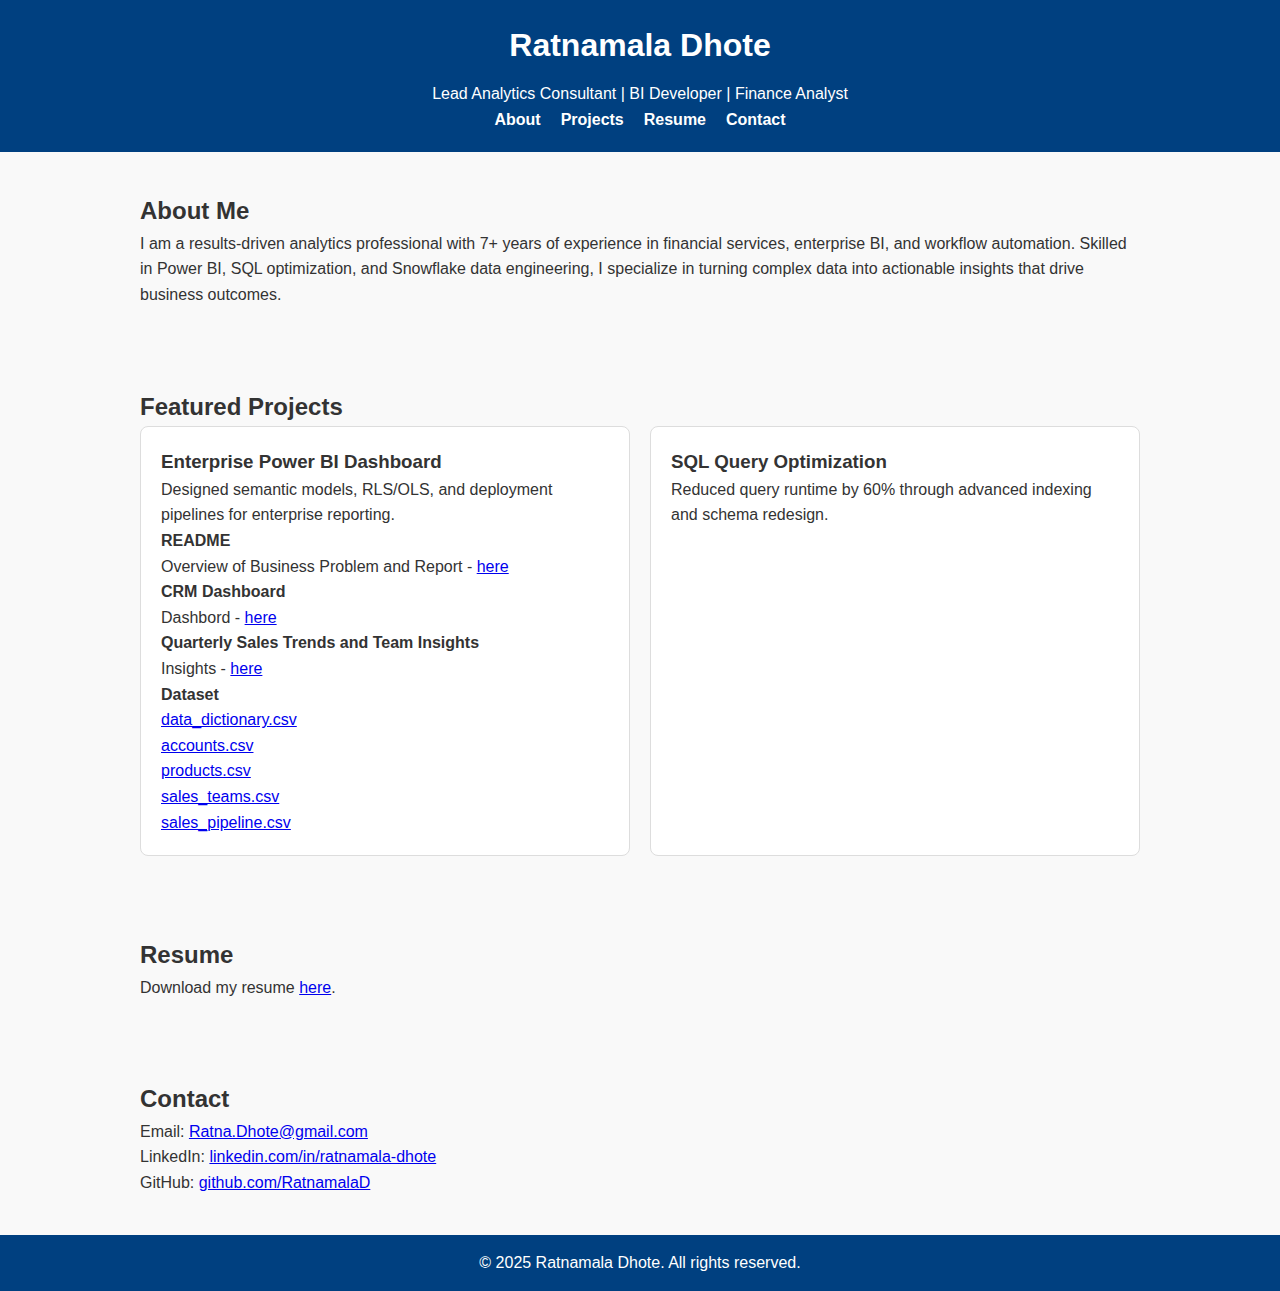
<file: index.html>
<!DOCTYPE html>
<html lang="en">
<head>
  <meta charset="UTF-8">
  <meta name="viewport" content="width=device-width, initial-scale=1.0">
  <title>Ratnamala Dhote | Analytics Portfolio</title>
  <link rel="stylesheet" href="style.css">
</head>
<body>
  <!-- Header -->
  <header>
    <div class="container">
      <h1>Ratnamala Dhote</h1>
      <p>Lead Analytics Consultant | BI Developer | Finance Analyst</p>
      <nav>
        <ul>
          <li><a href="#about">About</a></li>
          <li><a href="#projects">Projects</a></li>
          <li><a href="#resume">Resume</a></li>
          <li><a href="#contact">Contact</a></li>
        </ul>
      </nav>
    </div>
  </header>

  <!-- About Section -->
  <section id="about">
    <div class="container">
      <h2>About Me</h2>
      <p>
        I am a results-driven analytics professional with 7+ years of experience in financial services, 
        enterprise BI, and workflow automation. Skilled in Power BI, SQL optimization, and Snowflake data engineering, 
        I specialize in turning complex data into actionable insights that drive business outcomes.
      </p>
    </div>
  </section>

  <!-- Projects Section -->
  <section id="projects">
    <div class="container">
      <h2>Featured Projects</h2>
      <div class="project-grid">
        <div class="project-card">
          <h3>Enterprise Power BI Dashboard</h3>
          <p>Designed semantic models, RLS/OLS, and deployment pipelines for enterprise reporting.</p>
          <h4>README</h4>
          <p>Overview of Business Problem and Report - <a href="CRM-Dashboard/PowerBI-Portfolio.html" target="_blank">here</a></p> 
          <h4>CRM Dashboard</h4>         
          <p>Dashbord - <a href="CRM-Dashboard/CRM Report.pdf" target="_blank">here</a></p>
          <h4>Quarterly Sales Trends and Team Insights</h4>
          <p>Insights - <a href="CRM-Dashboard/Team_Insights.html" target="_blank">here</a></p>
          <h4>Dataset</h4>
          <p><a href="CRM-Dashboard/Dataset/data_dictionary.csv" target="_blank">data_dictionary.csv</a></p>
          <p><a href="CRM-Dashboard/Dataset/accounts.csv" target="_blank">accounts.csv</a></p>
          <p><a href="CRM-Dashboard/Dataset/products.csv" target="_blank">products.csv</a></p>
          <p><a href="CRM-Dashboard/Dataset/sales_teams.csv" target="_blank">sales_teams.csv</a></p>
          <p><a href="CRM-Dashboard/Dataset/sales_pipeline.csv" target="_blank">sales_pipeline.csv</a></p>
        </div>
        <div class="project-card">
          <h3>SQL Query Optimization</h3>
          <p>Reduced query runtime by 60% through advanced indexing and schema redesign.</p>
        </div>
      </div>
    </div>
  </section>

  <!-- Resume Section -->
  <section id="resume">
    <div class="container">
      <h2>Resume</h2>
      <p>Download my resume <a href="resume.pdf" target="_blank">here</a>.</p>
    </div>
  </section>

  <!-- Contact Section -->
  <section id="contact">
    <div class="container">
      <h2>Contact</h2>
      <p>Email: <a href="mailto:ratnamala@example.com">Ratna.Dhote@gmail.com</a></p>
      <p>LinkedIn: <a href="https://linkedin.com/in/ratnamala-dhote" target="_blank">linkedin.com/in/ratnamala-dhote</a></p>
      <p>GitHub: <a href="https://github.com/RatnamalaD" target="_blank">github.com/RatnamalaD</a></p>
    </div>
  </section>

  <!-- Footer -->
  <footer>
    <div class="container">
      <p>&copy; 2025 Ratnamala Dhote. All rights reserved.</p>
    </div>
  </footer>
</body>
</html>
</file>
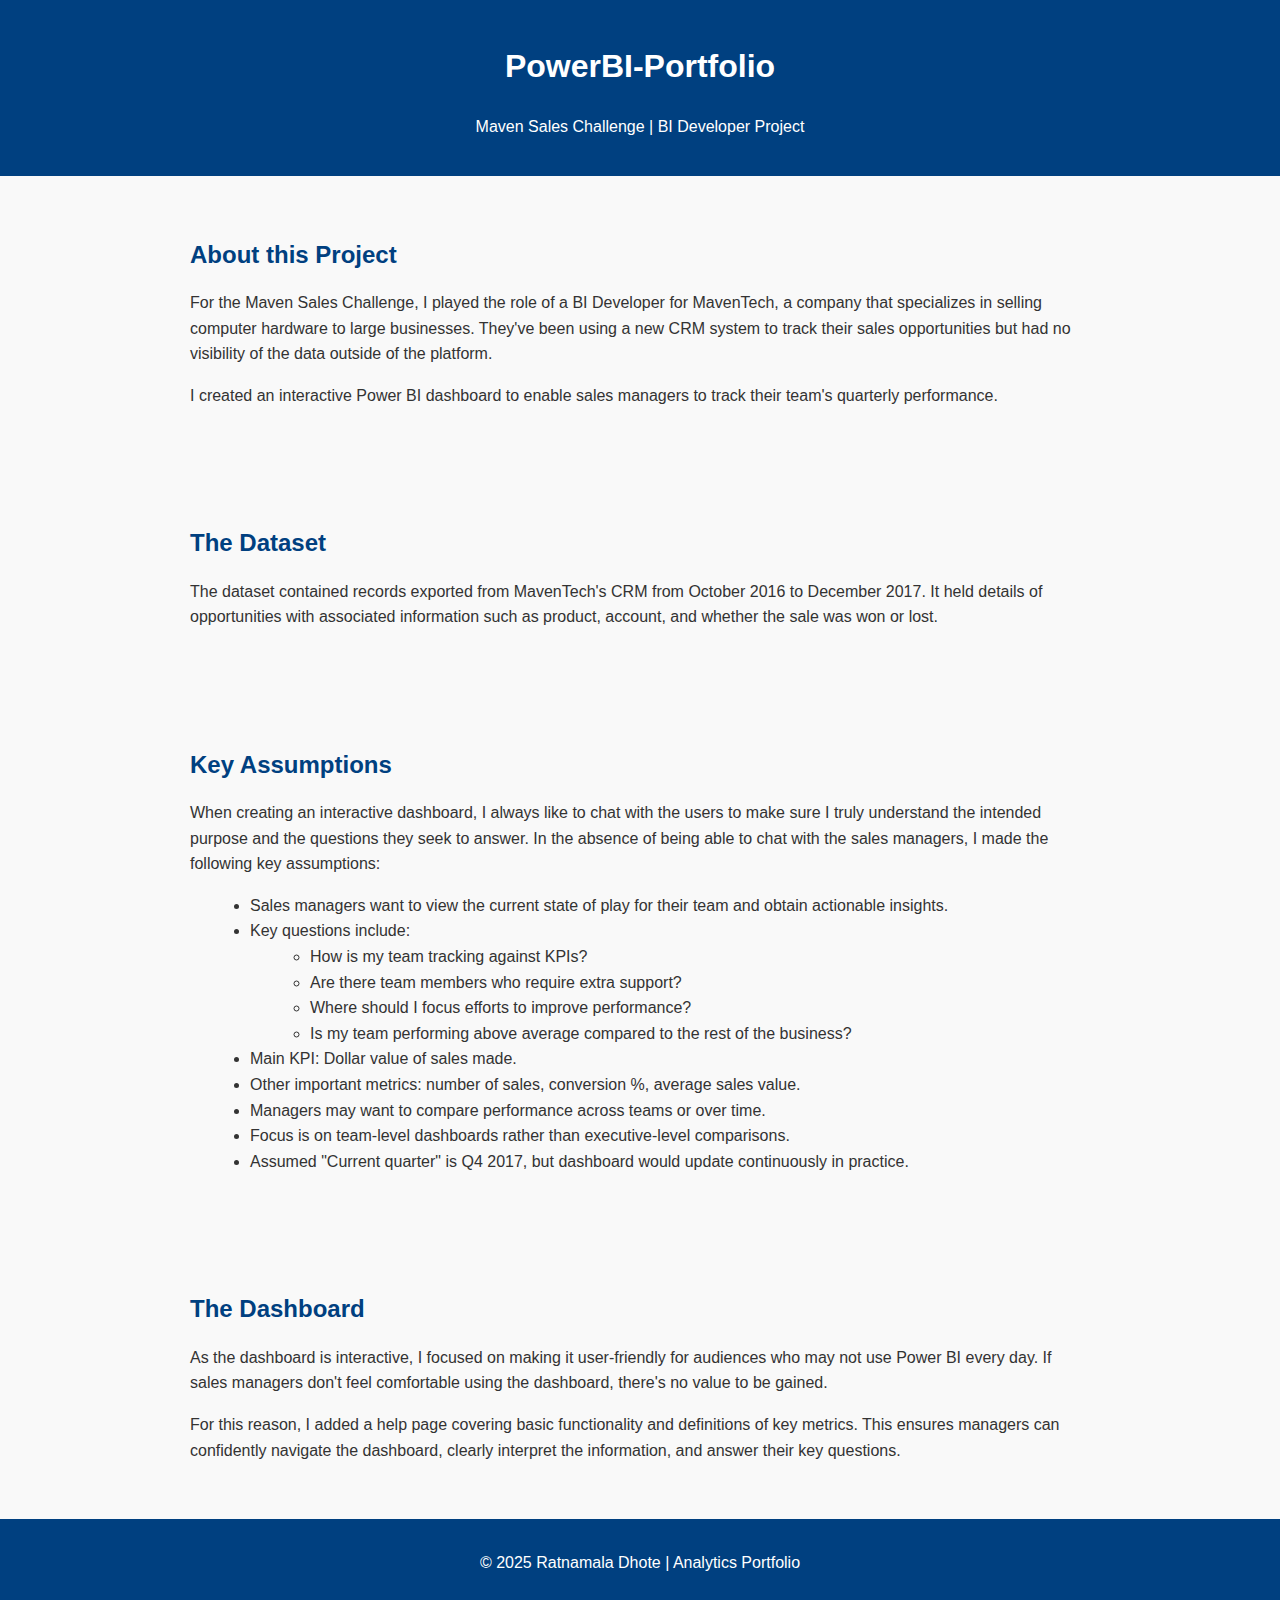
<file: CRM-Dashboard/PowerBI-Portfolio.html>
<!DOCTYPE html>
<html lang="en">
<head>
  <meta charset="UTF-8">
  <meta name="viewport" content="width=device-width, initial-scale=1.0">
  <title>Power BI Portfolio | Maven Sales Challenge</title>
  <link rel="stylesheet" href="style.css">
</head>
<body>
  <!-- Header -->
  <header>
    <div class="container">
      <h1>PowerBI-Portfolio</h1>
      <p>Maven Sales Challenge | BI Developer Project</p>
    </div>
  </header>

  <!-- About Section -->
  <section id="about">
    <div class="container">
      <h2>About this Project</h2>
      <p>
        For the Maven Sales Challenge, I played the role of a BI Developer for MavenTech, 
        a company that specializes in selling computer hardware to large businesses. 
        They've been using a new CRM system to track their sales opportunities but had 
        no visibility of the data outside of the platform.
      </p>
      <p>
        I created an interactive Power BI dashboard to enable sales managers to track 
        their team's quarterly performance.
      </p>
    </div>
  </section>

  <!-- Dataset Section -->
  <section id="dataset">
    <div class="container">
      <h2>The Dataset</h2>
      <p>
        The dataset contained records exported from MavenTech's CRM from October 2016 to December 2017. 
        It held details of opportunities with associated information such as product, account, and 
        whether the sale was won or lost.
      </p>
    </div>
  </section>

  <!-- Assumptions Section -->
  <section id="assumptions">
    <div class="container">
      <h2>Key Assumptions</h2>
      <p>
        When creating an interactive dashboard, I always like to chat with the users to make sure I 
        truly understand the intended purpose and the questions they seek to answer. In the absence 
        of being able to chat with the sales managers, I made the following key assumptions:
      </p>
      <ul>
        <li>Sales managers want to view the current state of play for their team and obtain actionable insights.</li>
        <li>Key questions include:
          <ul>
            <li>How is my team tracking against KPIs?</li>
            <li>Are there team members who require extra support?</li>
            <li>Where should I focus efforts to improve performance?</li>
            <li>Is my team performing above average compared to the rest of the business?</li>
          </ul>
        </li>
        <li>Main KPI: Dollar value of sales made.</li>
        <li>Other important metrics: number of sales, conversion %, average sales value.</li>
        <li>Managers may want to compare performance across teams or over time.</li>
        <li>Focus is on team-level dashboards rather than executive-level comparisons.</li>
        <li>Assumed "Current quarter" is Q4 2017, but dashboard would update continuously in practice.</li>
      </ul>
    </div>
  </section>

  <!-- Dashboard Section -->
  <section id="dashboard">
    <div class="container">
      <h2>The Dashboard</h2>
      <p>
        As the dashboard is interactive, I focused on making it user-friendly for audiences who may not 
        use Power BI every day. If sales managers don't feel comfortable using the dashboard, there's 
        no value to be gained.
      </p>
      <p>
        For this reason, I added a help page covering basic functionality and definitions of key metrics. 
        This ensures managers can confidently navigate the dashboard, clearly interpret the information, 
        and answer their key questions.
      </p>
    </div>
  </section>

  <!-- Footer -->
  <footer>
    <div class="container">
      <p>&copy; 2025 Ratnamala Dhote | Analytics Portfolio</p>
    </div>
  </footer>
</body>
</html>
</file>
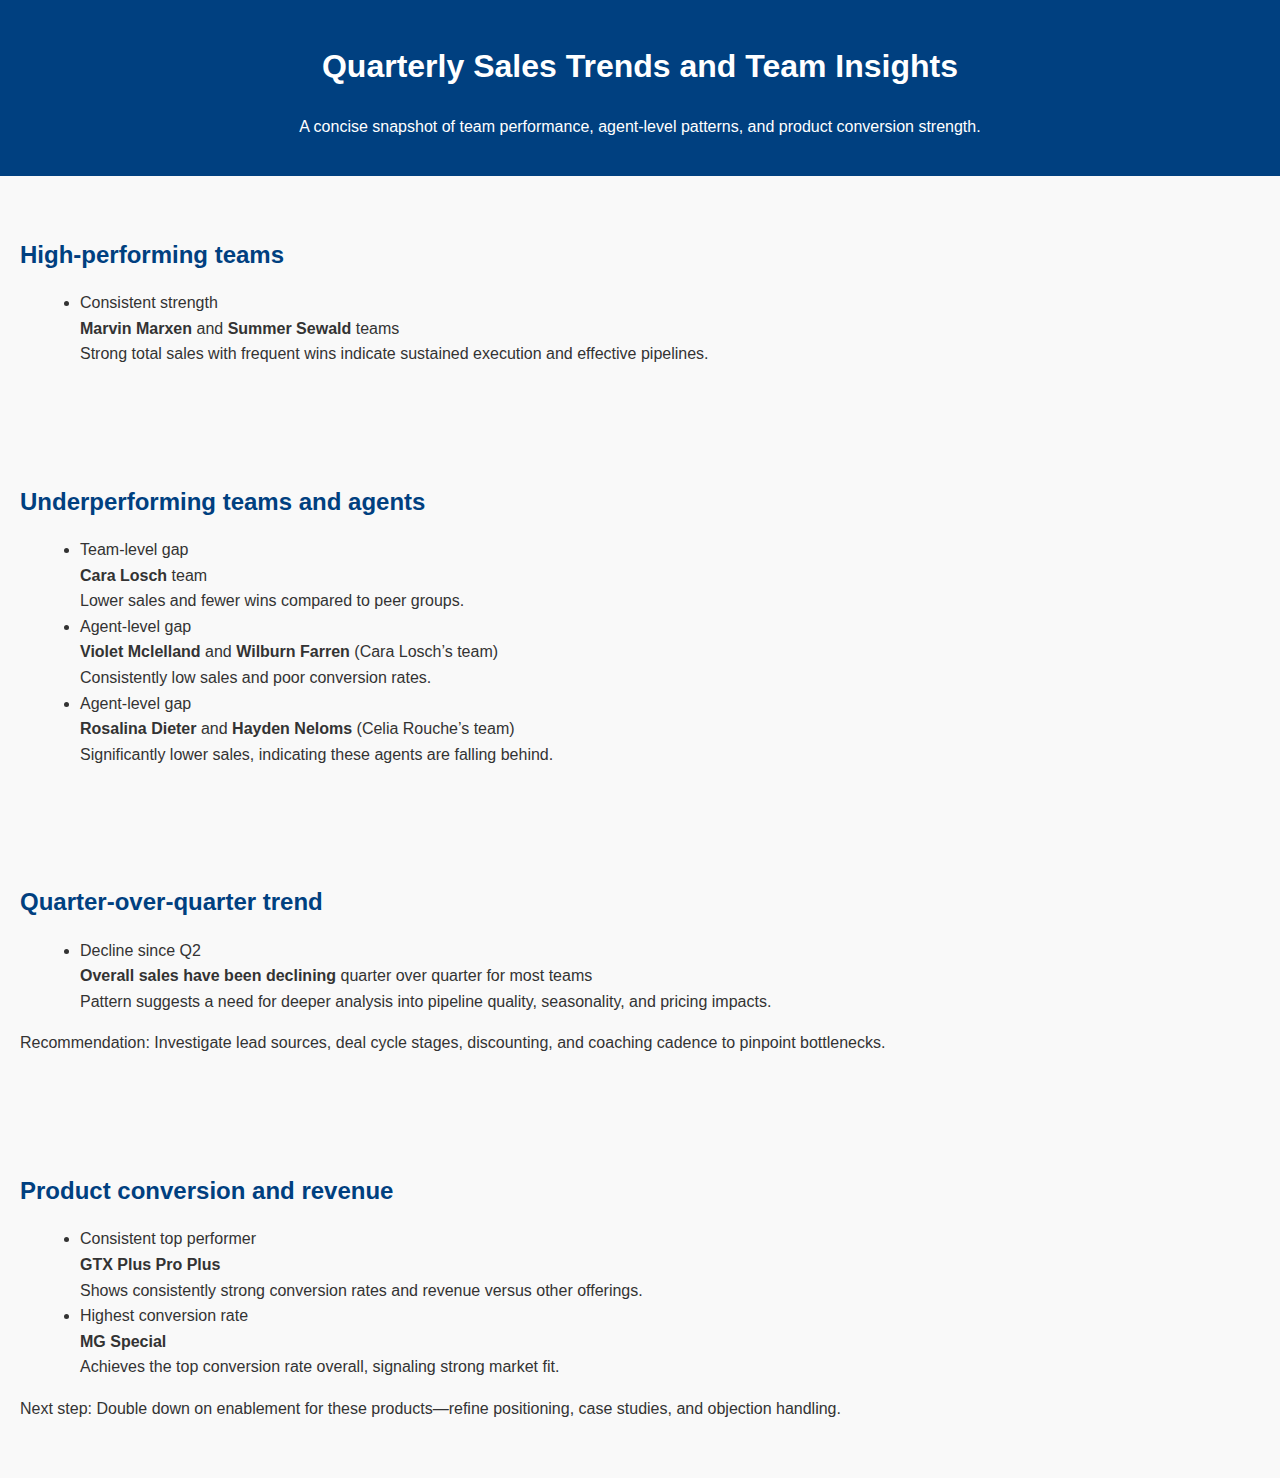
<file: CRM-Dashboard/Team_Insights.html>
<!DOCTYPE html>
<html lang="en">
<head>
  <meta charset="UTF-8" />
  <meta name="viewport" content="width=device-width, initial-scale=1" />
  <title>Quarterly Sales Trends and Team Insights</title>  
  <link rel="stylesheet" href="style.css">
</head>
<body>
  <header>
    <h1>Quarterly Sales Trends and Team Insights</h1>
    <p class="subtitle">A concise snapshot of team performance, agent-level patterns, and product conversion strength.</p>
  </header>

  <main>
    <section class="card">
      <h2>High-performing teams</h2>
      <ul>
        <li>
          <span class="badge good">Consistent strength</span>
          <div class="lead"><strong>Marvin Marxen</strong> and <strong>Summer Sewald</strong> teams</div>
          <div class="detail">Strong total sales with frequent wins indicate sustained execution and effective pipelines.</div>
        </li>
      </ul>
    </section>

    <section class="card">
      <h2>Underperforming teams and agents</h2>
      <ul>
        <li>
          <span class="badge bad">Team-level gap</span>
          <div class="lead"><strong>Cara Losch</strong> team</div>
          <div class="detail">Lower sales and fewer wins compared to peer groups.</div>
        </li>
        <li>
          <span class="badge bad">Agent-level gap</span>
          <div class="lead"><strong>Violet Mclelland</strong> and <strong>Wilburn Farren</strong> (Cara Losch’s team)</div>
          <div class="detail">Consistently low sales and poor conversion rates.</div>
        </li>
        <li>
          <span class="badge bad">Agent-level gap</span>
          <div class="lead"><strong>Rosalina Dieter</strong> and <strong>Hayden Neloms</strong> (Celia Rouche’s team)</div>
          <div class="detail">Significantly lower sales, indicating these agents are falling behind.</div>
        </li>
      </ul>
    </section>

    <section class="card span-2">
      <h2>Quarter-over-quarter trend</h2>
      <ul>
        <li>
          <span class="badge warn">Decline since Q2</span>
          <div class="lead"><strong>Overall sales have been declining</strong> quarter over quarter for most teams</div>
          <div class="detail">Pattern suggests a need for deeper analysis into pipeline quality, seasonality, and pricing impacts.</div>
        </li>
      </ul>
      <p class="footer-note">Recommendation: Investigate lead sources, deal cycle stages, discounting, and coaching cadence to pinpoint bottlenecks.</p>
    </section>

    <section class="card span-2">
      <h2>Product conversion and revenue</h2>
      <ul>
        <li>
          <span class="badge good">Consistent top performer</span>
          <div class="lead"><strong>GTX Plus Pro Plus</strong></div>
          <div class="detail">Shows consistently strong conversion rates and revenue versus other offerings.</div>
        </li>
        <li>
          <span class="badge good">Highest conversion rate</span>
          <div class="lead"><strong>MG Special</strong></div>
          <div class="detail">Achieves the top conversion rate overall, signaling strong market fit.</div>
        </li>
      </ul>
      <p class="footer-note">Next step: Double down on enablement for these products—refine positioning, case studies, and objection handling.</p>
    </section>
  </main>
</body>
</html>
</file>
<file: CRM-Dashboard/style.css>
body {
  font-family: Arial, sans-serif;
  line-height: 1.6;
  margin: 0;
  background: #f9f9f9;
  color: #333;
}

header {
  background: #004080;
  color: #fff;
  padding: 20px 0;
  text-align: center;
}

section {
  padding: 40px 20px;
}

.container {
  max-width: 900px;
  margin: auto;
}

h2 {
  color: #004080;
  margin-bottom: 15px;
}

ul {
  margin-left: 20px;
}

footer {
  background: #004080;
  color: #fff;
  text-align: center;
  padding: 15px 0;
}
</file>
<file: style.css>
/* General Reset */
* {
  margin: 0;
  padding: 0;
  box-sizing: border-box;
}

body {
  font-family: 'Segoe UI', Tahoma, Geneva, Verdana, sans-serif;
  line-height: 1.6;
  color: #333;
  background-color: #f9f9f9;
}

/* Header */
header {
  background: #004080;
  color: #fff;
  padding: 20px 0;
  text-align: center;
}

header h1 {
  margin-bottom: 10px;
}

header nav ul {
  list-style: none;
  display: flex;
  justify-content: center;
  gap: 20px;
}

header nav a {
  color: #fff;
  text-decoration: none;
  font-weight: bold;
}

header nav a:hover {
  text-decoration: underline;
}

/* Sections */
section {
  padding: 40px 20px;
}

.container {
  max-width: 1000px;
  margin: auto;
}

/* Projects */
.project-grid {
  display: grid;
  grid-template-columns: repeat(auto-fit, minmax(250px, 1fr));
  gap: 20px;
}

.project-card {
  background: #fff;
  padding: 20px;
  border: 1px solid #ddd;
  border-radius: 8px;
  transition: transform 0.2s;
}

.project-card:hover {
  transform: translateY(-5px);
}

/* Footer */
footer {
  background: #004080;
  color: #fff;
  text-align: center;
  padding: 15px 0;
}
</file>
